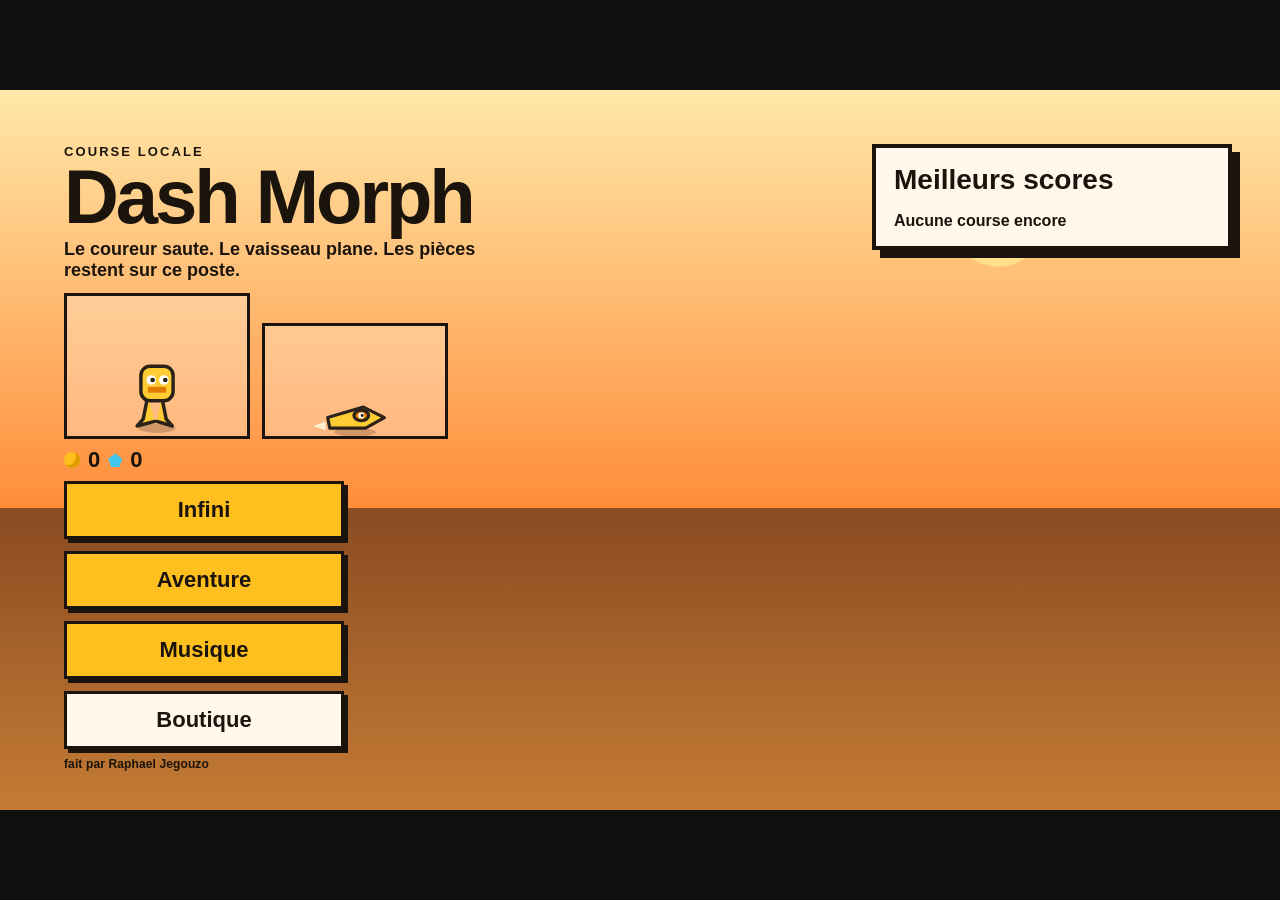
<file: index.html>
<!DOCTYPE html>
<html lang="fr">
<head>
  <meta charset="utf-8">
  <meta name="viewport" content="width=device-width, initial-scale=1, maximum-scale=1, user-scalable=no">
  <title>Dash Morph — jeu de course en vue de côté</title>
  <meta name="description" content="Dash Morph est un jeu de course en vue de côté, jouable dans le navigateur. Courez, sautez et changez de forme dans trois modes : Infini, Aventure et Musique.">
  <meta name="robots" content="index, follow">
  <meta name="author" content="Raphifou18">
  <link rel="canonical" href="https://raphifou18.github.io/dash-morph/">
  <link rel="sitemap" type="application/xml" title="Sitemap" href="sitemap.xml">
  <meta property="og:type" content="website">
  <meta property="og:locale" content="fr_FR">
  <meta property="og:site_name" content="Dash Morph">
  <meta property="og:title" content="Dash Morph — jeu de course en vue de côté">
  <meta property="og:description" content="Dash Morph est un jeu de course en vue de côté, jouable dans le navigateur. Courez, sautez et changez de forme dans trois modes : Infini, Aventure et Musique.">
  <meta property="og:url" content="https://raphifou18.github.io/dash-morph/">
  <meta name="twitter:card" content="summary">
  <meta name="twitter:title" content="Dash Morph — jeu de course en vue de côté">
  <meta name="twitter:description" content="Dash Morph est un jeu de course en vue de côté, jouable dans le navigateur. Courez, sautez et changez de forme dans trois modes : Infini, Aventure et Musique.">
  <script type="application/ld+json">
  {
    "@context": "https://schema.org",
    "@type": "VideoGame",
    "name": "Dash Morph",
    "url": "https://raphifou18.github.io/dash-morph/",
    "description": "Jeu de course en vue de côté jouable dans le navigateur. Le personnage avance seulement si le joueur le décide. Trois modes : Infini, Aventure et Musique.",
    "inLanguage": "fr",
    "genre": ["Course", "Plateforme"],
    "playMode": "SinglePlayer",
    "applicationCategory": "Game",
    "operatingSystem": "Web",
    "isAccessibleForFree": true,
    "author": {
      "@type": "Person",
      "name": "Raphifou18"
    },
    "offers": {
      "@type": "Offer",
      "price": "0",
      "priceCurrency": "EUR"
    }
  }
  </script>
  <link rel="stylesheet" href="css/style.css">
</head>
<body>
  <div id="stage">
    <canvas id="game" width="1280" height="720"></canvas>

    <div id="hud" hidden>
      <div id="hud-left">
        <p id="hud-title">0 m</p>
        <p id="hud-sub">Désert</p>
        <p id="hud-status"></p>
      </div>
      <div id="hud-right">
        <div id="hud-purse">
          <div id="lives-wrap"><span class="heart" aria-hidden="true"></span><span id="lives">0</span><span id="life-pop">-1</span></div>
          <div id="coins-wrap"><span class="coin" aria-hidden="true"></span><span id="coins">0</span></div>
          <div id="gems-wrap"><span class="gem" aria-hidden="true"></span><span id="gems">0</span></div>
          <button id="btn-pause" type="button" aria-label="Pause"><span></span><span></span></button>
        </div>
        <p id="hud-best" hidden>Record 0 m</p>
      </div>
    </div>

    <section id="screen-menu">
      <div class="poster">
        <p class="eyebrow">Course locale</p>
        <h1>Dash Morph</h1>
        <p class="lead">Le coureur saute. Le vaisseau plane. Les pièces restent sur ce poste.</p>
        <div class="previews">
          <canvas id="preview" width="180" height="140"></canvas>
          <canvas id="preview-ship" width="180" height="110"></canvas>
        </div>
        <p id="menu-equipped" class="equipped"></p>
        <p class="purse"><span class="coin"></span><span id="menu-coins">0</span><span class="gem"></span><span id="menu-gems">0</span></p>
        <div class="menu-actions">
          <button id="btn-endless" type="button">Infini</button>
          <button id="btn-adventure" type="button">Aventure</button>
          <button id="btn-tempo" type="button">Musique</button>
          <button id="btn-shop" type="button" class="ghost">Boutique</button>
          <p class="credit">fait par Raphael Jegouzo</p>
        </div>
      </div>
      <aside class="scoreboard">
        <h2>Meilleurs scores</h2>
        <ol id="score-list"></ol>
      </aside>
    </section>

    <section id="screen-levels" hidden>
      <div class="panel panel-wide">
        <header class="panel-head">
          <button id="btn-levels-back" type="button" class="back">Retour</button>
          <h2>Aventure</h2>
        </header>
        <p id="level-note"></p>
        <div id="level-list"></div>
        <div class="shop-pages">
          <button id="btn-level-prev" type="button">Précédente</button>
          <p id="level-page">Niveaux · 1 / 3</p>
          <button id="btn-level-next" type="button">Suivante</button>
        </div>
      </div>
    </section>

    <section id="screen-tempo" hidden>
      <div class="panel panel-wide">
        <header class="panel-head">
          <button id="btn-tempo-back" type="button" class="back">Retour</button>
          <h2>Musique</h2>
        </header>
        <p id="tempo-note"></p>
        <div id="tempo-list"></div>
        <div class="shop-pages">
          <button id="btn-tempo-prev" type="button">Précédente</button>
          <p id="tempo-page">Mondes · 1 / 3</p>
          <button id="btn-tempo-next" type="button">Suivante</button>
        </div>
      </div>
    </section>

    <section id="screen-shop" hidden>
      <div class="panel panel-wide">
        <header class="panel-head">
          <button id="btn-shop-back" type="button" class="back">Retour</button>
          <h2>Boutique</h2>
          <p class="purse"><span class="coin"></span><span id="shop-coins">0</span><span class="gem"></span><span id="shop-gems">0</span></p>
        </header>
        <p id="shop-note"></p>
        <div id="shop-grid"></div>
        <div class="shop-pages">
          <button id="btn-shop-prev" type="button">Précédente</button>
          <p id="shop-page">Skins · 1 / 2</p>
          <button id="btn-shop-next" type="button">Suivante</button>
        </div>
      </div>
    </section>

    <div id="action-dock" hidden>
      <div class="stack">
        <p id="dock-title">Pause</p>
        <p id="dock-score" hidden></p>
        <p id="dock-prime" hidden></p>
        <button id="btn-resume" type="button" hidden>Reprendre</button>
        <div class="row">
          <button id="btn-restart" type="button"><span>Recommencer</span><svg viewBox="0 0 24 24" aria-hidden="true"><path d="M12 3.2c4.4 0 7.4 2.7 7.4 6.4 0 3.3-2.3 5.5-5.2 5.5-2.5 0-4.2-1.5-4.2-3.3 0-1.6 1.2-2.7 2.7-2.7 1.2 0 2.1.7 2.1 1.7"/><path d="M17.4 5.8l2.6-2.5.15 3.4"/></svg></button>
          <button id="btn-quit" type="button">Quitter</button>
        </div>
      </div>
    </div>

    <div id="clear-dock" hidden>
      <div class="stack">
        <p id="clear-title">Niveau réussi</p>
        <p id="clear-sub"></p>
        <p id="clear-prime"></p>
        <div class="row">
          <button id="btn-replay" type="button">Rejouer</button>
          <button id="btn-next" type="button">Niveau suivant</button>
        </div>
        <button id="btn-clear-menu" type="button" class="ghost">Menu</button>
      </div>
    </div>
  </div>
  <script src="js/save.js"></script>
  <script src="js/shop.js"></script>
  <script src="js/player.js"></script>
  <script src="js/world.js"></script>
  <script src="js/biomes.js"></script>
  <script src="js/music.js"></script>
  <script src="js/bonuses.js"></script>
  <script src="js/slingshot.js"></script>
  <script src="js/ui.js"></script>
  <script src="js/game.js"></script>
  <script src="js/main.js"></script>
</body>
</html>
</file>
<file: css/style.css>
* { box-sizing: border-box; }
[hidden] { display: none !important; }
html, body { margin: 0; height: 100%; background: #12100e; overflow: hidden; }
body { font-family: "Trebuchet MS", "Segoe UI", sans-serif; color: #1b140c; }
button, p { font-family: inherit; }
button { cursor: pointer; }
#stage {
  position: absolute;
  width: 1280px;
  height: 720px;
  transform-origin: top left;
  background: #1a120c;
  overflow: hidden;
  user-select: none;
  touch-action: none;
}
#game { display: block; width: 1280px; height: 720px; background: #87c6e8; }
#hud, #screen-menu, #screen-levels, #screen-tempo, #screen-shop, #action-dock, #clear-dock {
  position: absolute;
  inset: 0;
}
#hud { pointer-events: none; z-index: 5; }
#hud-left {
  position: absolute;
  top: 18px;
  left: 22px;
  color: #1b140c;
  background: rgba(255, 248, 235, 0.92);
  border: 3px solid #1b140c;
  box-shadow: 4px 4px 0 #1b140c;
  padding: 8px 12px 10px;
  max-width: 460px;
}
#hud-title { margin: 0; font-size: 32px; font-weight: 800; letter-spacing: 0.02em; }
#hud-sub, #hud-status { margin: 2px 0 0; font-size: 16px; font-weight: 700; }
#hud-status { font-weight: 600; opacity: 0.85; }
#hud-right {
  position: absolute;
  top: 16px;
  right: 16px;
  display: flex;
  flex-direction: column;
  align-items: stretch;
  gap: 8px;
  pointer-events: auto;
}
#hud-purse {
  display: flex;
  align-items: center;
  gap: 10px;
}
#hud-best {
  margin: 0;
  height: 40px;
  display: flex;
  align-items: center;
  justify-content: center;
  background: rgba(255, 248, 235, 0.92);
  border: 3px solid #1b140c;
  box-shadow: 4px 4px 0 #1b140c;
  font-weight: 800;
  font-size: 20px;
  letter-spacing: 0.02em;
}
#lives-wrap { position: relative; }
#life-pop {
  display: none;
  position: absolute;
  left: 100%;
  top: 8px;
  margin-left: 6px;
  color: #ff4d6d;
  font-weight: 800;
  font-size: 22px;
  pointer-events: none;
}
#life-pop.is-pop { display: block; animation: life-drop 0.7s ease-out forwards; }
@keyframes life-drop {
  0% { opacity: 1; transform: translateY(0); }
  100% { opacity: 0; transform: translateY(16px); }
}
#lives-wrap, #coins-wrap, #gems-wrap {
  display: flex;
  align-items: center;
  gap: 8px;
  min-width: 74px;
  height: 52px;
  padding: 0 12px;
  background: rgba(255, 248, 235, 0.92);
  border: 3px solid #1b140c;
  box-shadow: 4px 4px 0 #1b140c;
  font-weight: 800;
  font-size: 22px;
}
.heart, .coin { width: 16px; height: 16px; display: inline-block; position: relative; }
.heart { background: #ff4d6d; transform: rotate(-45deg); margin-right: 4px; }
.heart::before, .heart::after {
  content: "";
  position: absolute;
  width: 16px;
  height: 16px;
  background: #ff4d6d;
  border-radius: 50%;
}
.heart::before { top: -8px; left: 0; }
.heart::after { left: 8px; top: 0; }
.coin { border-radius: 50%; background: #ffbf1f; box-shadow: inset -4px -3px 0 #e09a00; }
.gem {
  width: 14px;
  height: 14px;
  background: #3ec6ef;
  clip-path: polygon(50% 0, 100% 38%, 78% 100%, 22% 100%, 0 38%);
}
#btn-pause {
  width: 52px;
  height: 52px;
  display: flex;
  align-items: center;
  justify-content: center;
  gap: 5px;
  border: 3px solid #1b140c;
  background: #fff8eb;
  box-shadow: 4px 4px 0 #1b140c;
}
#btn-pause span { width: 5px; height: 18px; background: #1b140c; display: block; }
#screen-menu, #screen-levels, #screen-tempo, #screen-shop, #action-dock, #clear-dock { z-index: 4; }
#screen-levels, #screen-tempo, #screen-shop {
  background: linear-gradient(#ffe7a8, #f0a05a 62%, #c47b34);
}
#screen-menu {
  background:
    radial-gradient(circle at 78% 18%, #ffe08a 0 46px, transparent 48px),
    linear-gradient(#ffe7a8, #ff8d3a 58%, #8a4b22 58%, #c47b34);
}
.poster { width: 460px; margin: 54px 0 0 64px; }
.eyebrow { margin: 0; font-weight: 800; letter-spacing: 0.16em; text-transform: uppercase; font-size: 13px; }
h1 { margin: 4px 0 8px; font-size: 76px; line-height: 0.9; letter-spacing: -0.04em; }
.lead { margin: 0 0 12px; max-width: 420px; font-size: 18px; font-weight: 700; }
.previews { display: flex; gap: 12px; align-items: flex-end; }
.previews canvas, .shop-card canvas { background: rgba(255,255,255,0.28); border: 3px solid #1b140c; }
.equipped { margin: 8px 0; font-weight: 800; }
.purse { display: flex; align-items: center; gap: 8px; font-weight: 800; font-size: 22px; margin: 0; }
.menu-actions { display: flex; flex-direction: column; gap: 12px; width: 280px; margin-top: 8px; }
.credit { margin: -4px 0 0; font-size: 12px; font-weight: 700; letter-spacing: 0.01em; }
.scoreboard {
  position: absolute;
  top: 54px;
  right: 48px;
  width: 360px;
  background: #fff8eb;
  border: 4px solid #1b140c;
  box-shadow: 8px 8px 0 #1b140c;
  padding: 16px 18px 8px;
}
.scoreboard h2 { margin: 0 0 8px; font-size: 28px; }
.scoreboard ol { list-style: none; margin: 0; padding: 0; }
.scoreboard li {
  display: grid;
  grid-template-columns: 28px 1fr auto;
  gap: 10px;
  align-items: baseline;
  font-weight: 800;
  font-size: 20px;
  padding: 8px 0;
  border-top: 3px solid #1b140c;
}
.scoreboard li:first-child { border-top: 0; }
.scoreboard li.empty { display: block; font-size: 16px; border-top: 0; }
button {
  border: 3px solid #1b140c;
  background: #ffbf1f;
  color: #1b140c;
  font-weight: 800;
  font-size: 22px;
  min-height: 58px;
  padding: 0 18px;
  box-shadow: 4px 4px 0 #1b140c;
}
button:active { transform: translate(2px, 2px); box-shadow: 2px 2px 0 #1b140c; }
button:disabled { background: #c8bbaa; color: #6d6258; box-shadow: none; cursor: default; }
button.ghost, #btn-quit, #btn-clear-menu { background: #fff8eb; }
#btn-resume { background: #8ee06a; min-width: 220px; }
.panel {
  width: 560px;
  margin: 48px auto;
  background: #fff8eb;
  border: 4px solid #1b140c;
  box-shadow: 8px 8px 0 #1b140c;
  padding: 18px;
}
.panel-wide { width: 920px; }
.panel-head { display: flex; align-items: center; gap: 16px; }
.panel-head h2 { margin: 0; flex: 1; font-size: 32px; }
.back { background: #fff; }
#level-note, #tempo-note { min-height: 22px; margin: 8px 0 0; font-weight: 800; }
#level-list, #tempo-list { display: grid; grid-template-columns: repeat(4, 1fr); gap: 12px; margin-top: 12px; }
#level-list .level-btn, #tempo-list .level-btn { min-height: 84px; }
.level-btn {
  display: flex;
  align-items: center;
  gap: 14px;
  text-align: left;
  background: #fff;
  box-shadow: inset 8px 0 0 var(--stripe, #ffbf1f), 4px 4px 0 #1b140c;
}
.lvl-index { font-size: 28px; width: 36px; }
.lvl-copy { display: flex; flex-direction: column; }
.lvl-copy em { font-style: normal; font-size: 14px; font-weight: 700; }
#shop-grid { display: grid; grid-template-columns: repeat(4, 1fr); gap: 12px; margin-top: 12px; }
.shop-card {
  display: flex;
  flex-direction: column;
  align-items: center;
  gap: 4px;
  background: #fff;
  padding: 10px 8px 12px;
  font-size: 16px;
}
.shop-card em { font-style: normal; font-size: 14px; }
.shop-card.is-equipped { background: #ffe08a; }
.shop-card.is-poor { opacity: 0.72; }
#shop-note { min-height: 22px; margin: 8px 0 0; font-weight: 800; }
.shop-pages { display: flex; align-items: center; justify-content: space-between; gap: 12px; margin-top: 14px; }
.shop-pages p { margin: 0; font-weight: 800; }
.shop-pages button { min-height: 46px; background: #fff; }
#action-dock, #clear-dock {
  display: flex;
  align-items: center;
  justify-content: center;
  background: rgba(12, 9, 7, 0.5);
}
#action-dock[hidden], #clear-dock[hidden], #hud[hidden], section[hidden] { display: none !important; }
.stack { display: flex; flex-direction: column; align-items: center; gap: 14px; }
.row { display: flex; gap: 16px; }
#dock-title, #clear-title { margin: 0; color: #fff8eb; font-size: 42px; font-weight: 800; text-shadow: 3px 3px 0 #1b140c; }
#dock-prime, #dock-score, #clear-prime, #clear-sub { margin: 0; color: #fff8eb; font-weight: 800; font-size: 18px; }
#btn-restart { display: inline-flex; align-items: center; gap: 10px; }
#btn-restart svg { width: 22px; height: 22px; fill: none; stroke: currentColor; stroke-width: 2.4; stroke-linecap: round; stroke-linejoin: round; }
#btn-next, #btn-replay { min-width: 180px; }
</file>
